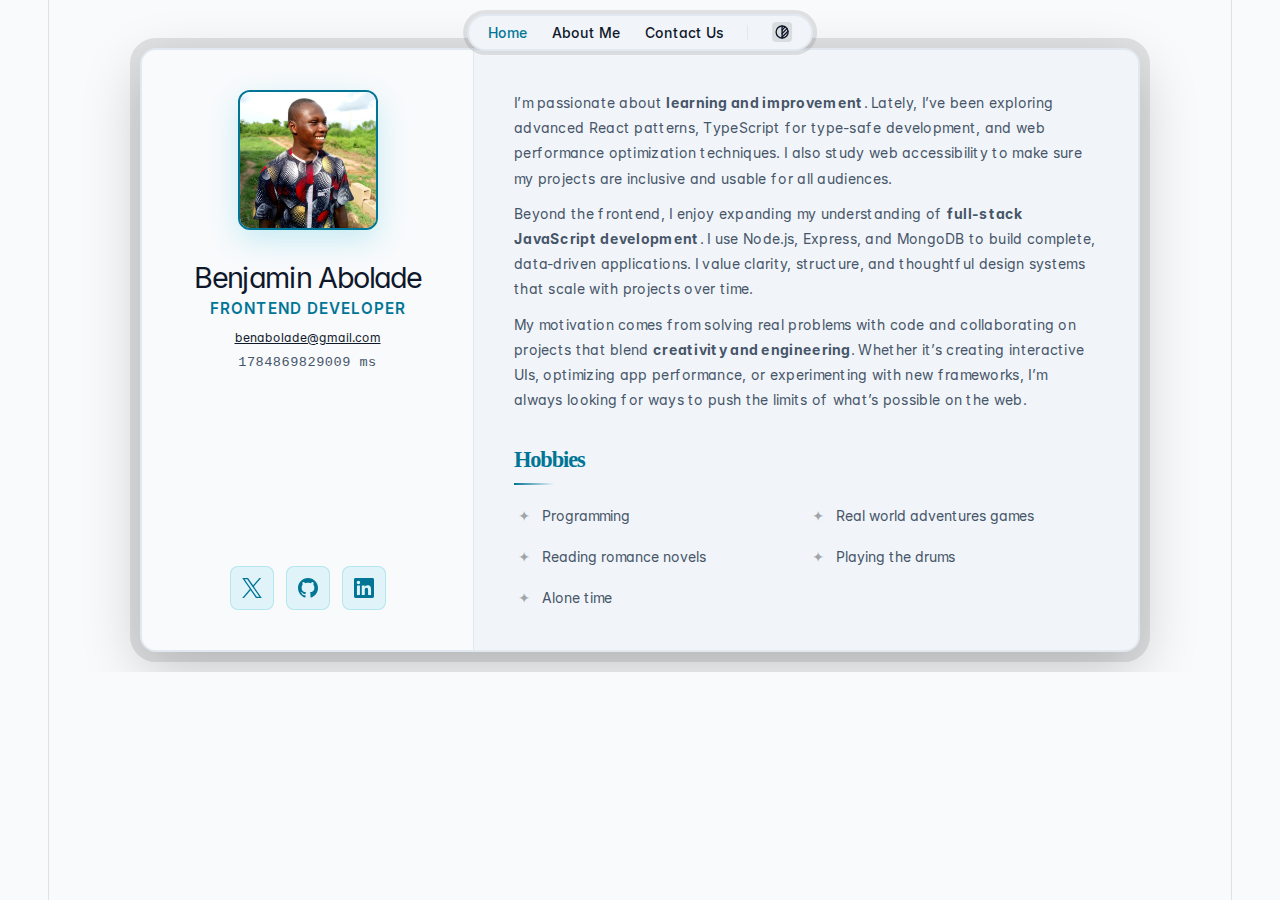
<file: index.html>
<!DOCTYPE html>
<html lang="en">
	<head>
		<meta charset="UTF-8" />
		<meta name="viewport" content="width=device-width, initial-scale=1.0" />
		<title>Benjamin Abolade - Frontend Developer</title>

		<!-- <link rel="preconnect" href="https://pirateiv.github.io" /> -->
		<link rel="preload" href="./css/fonts.css" as="style" />
		<link rel="preload" href="./css/style.css" as="style" />

		<link rel="stylesheet" href="./css/fonts.css" />
		<link rel="stylesheet" href="./css/style.css" />
		<script type="speculationrules">
			{
				"prerender": [
					{
						"where": {
							"href_matches": "/*"
						},
						"eagerness": "immediate"
					}
				]
			}
		</script>
	</head>
	<body>
		<main class="page-container">
			<header>
				<!-- Navigation -->
				<nav class="page-nav" aria-label="Main navigation">
					<ul>
						<li><a href="./index.html" aria-current="page">Home</a></li>
						<li><a href="./pages/about.html">About Me</a></li>
						<li><a href="./pages/contact.html">Contact Us</a></li>
						<li class="divide"></li>
						<li class="theme-switcher">
							<button id="theme-switcher">
								<!-- prettier-ignore -->
								<svg xmlns="http://www.w3.org/2000/svg" width="16" height="16" viewBox="0 0 24 24" fill="none" stroke="currentColor" stroke-width="2" stroke-linecap="round" stroke-linejoin="round" class="size-4.5"><path stroke="none" d="M0 0h24v24H0z" fill="none"></path><path d="M12 12m-9 0a9 9 0 1 0 18 0a9 9 0 1 0 -18 0"></path><path d="M12 3l0 18"></path><path d="M12 9l4.65 -4.65"></path><path d="M12 14.3l7.37 -7.37"></path><path d="M12 19.6l8.85 -8.85"></path></svg>
							</button>
						</li>
					</ul>
				</nav>
			</header>

			<article class="profile-card" data-testid="test-profile-card">
				<!-- Left Sidebar -->
				<aside class="profile-sidebar">
					<figure class="profile-avatar">
						<img
							src="./images/avatar.jpg"
							alt="Profile photo of Benjamin Abolade"
							fetchpriority="high"
							data-testid="test-user-avatar"
						/>
					</figure>

					<div class="profile-meta">
						<h1 class="profile-name" data-testid="test-user-name">Benjamin Abolade</h1>
						<p class="profile-title">Frontend Developer</p>
						<a href="mailto:benabolade@gmail.com" class="profile-email">benabolade@gmail.com</a>
						<div class="profile-time" data-testid="test-user-time"></div>
					</div>

					<!-- Social Links -->
					<nav class="social-section">
						<ul class="social-links" data-testid="test-user-social-links">
							<li>
								<a
									href="https://x.com/benabolade_"
									class="social-link"
									target="_blank"
									rel="noopener noreferrer"
									data-testid="test-user-social-x"
									aria-label="X (formerly twitter)"
								>
									<svg
										width="20"
										height="20"
										viewBox="0 0 1200 1227"
										xmlns="http://www.w3.org/2000/svg"
										aria-hidden="true"
										role="none"
										fill="currentColor"
									>
										<path
											d="M714.163 519.284L1160.89 0H1055.03L667.137 450.887L357.328 0H0L468.492 681.821L0 1226.37H105.866L515.491 750.218L842.672 1226.37H1200L714.137 519.284H714.163ZM569.165 687.828L521.697 619.934L144.011 79.6944H306.615L611.412 515.685L658.88 583.579L1055.08 1150.3H892.476L569.165 687.854V687.828Z"
										></path>
									</svg>
								</a>
							</li>
							<li>
								<a
									href="https://github.com/pirateIV"
									class="social-link"
									target="_blank"
									rel="noopener noreferrer"
									data-testid="test-user-social-github"
									aria-label="GitHub"
								>
									<svg width="20" height="20" viewBox="0 0 24 24" fill="currentColor">
										<path
											d="M12 0c-6.626 0-12 5.373-12 12 0 5.302 3.438 9.8 8.207 11.387.599.111.793-.261.793-.577v-2.234c-3.338.726-4.033-1.416-4.033-1.416-.546-1.387-1.333-1.756-1.333-1.756-1.089-.745.083-.729.083-.729 1.205.084 1.839 1.237 1.839 1.237 1.07 1.834 2.807 1.304 3.492.997.107-.775.418-1.305.762-1.604-2.665-.305-5.467-1.334-5.467-5.931 0-1.311.469-2.381 1.236-3.221-.124-.303-.535-1.524.117-3.176 0 0 1.008-.322 3.301 1.23.957-.266 1.983-.399 3.003-.404 1.02.005 2.047.138 3.006.404 2.291-1.552 3.297-1.23 3.297-1.23.653 1.653.242 2.874.118 3.176.77.84 1.235 1.911 1.235 3.221 0 4.609-2.807 5.624-5.479 5.921.43.372.823 1.102.823 2.222v3.293c0 .319.192.694.801.576 4.765-1.589 8.199-6.086 8.199-11.386 0-6.627-5.373-12-12-12z"
										/>
									</svg>
								</a>
							</li>
							<li>
								<a
									href="https://www.linkedin.com/in/benjamin-abolade-9922842ab/"
									class="social-link"
									target="_blank"
									rel="noopener noreferrer"
									data-testid="test-user-social-linkedin"
									aria-label="LinkedIn"
								>
									<svg width="20" height="20" viewBox="0 0 24 24" fill="currentColor">
										<path
											d="M20.447 20.452h-3.554v-5.569c0-1.328-.027-3.037-1.852-3.037-1.853 0-2.136 1.445-2.136 2.939v5.667H9.351V9h3.414v1.561h.046c.477-.9 1.637-1.85 3.37-1.85 3.601 0 4.267 2.37 4.267 5.455v6.286zM5.337 7.433c-1.144 0-2.063-.926-2.063-2.065 0-1.138.92-2.063 2.063-2.063 1.14 0 2.064.925 2.064 2.063 0 1.139-.925 2.065-2.064 2.065zm1.782 13.019H3.555V9h3.564v11.452zM22.225 0H1.771C.792 0 0 .774 0 1.729v20.542C0 23.227.792 24 1.771 24h20.451C23.2 24 24 23.227 24 22.271V1.729C24 .774 23.2 0 22.222 0h.003z"
										/>
									</svg>
								</a>
							</li>
						</ul>
					</nav>
				</aside>

				<!-- Main Content -->
				<div class="profile-content">
					<!-- Bio Section -->
					<section class="content-section">
						<div class="profile-bio" data-testid="test-user-bio">
							<p>
								I’m passionate about <b>learning and improvement</b>. Lately, I’ve been exploring
								advanced React patterns, TypeScript for type-safe development, and web performance
								optimization techniques. I also study web accessibility to make sure my projects are
								inclusive and usable for all audiences.
							</p>

							<p>
								Beyond the frontend, I enjoy expanding my understanding of
								<b>full-stack JavaScript development</b>. I use Node.js, Express, and MongoDB to build
								complete, data-driven applications. I value clarity, structure, and thoughtful design
								systems that scale with projects over time.
							</p>

							<p>
								My motivation comes from solving real problems with code and collaborating on projects
								that blend <b>creativity and engineering</b>. Whether it’s creating interactive UIs,
								optimizing app performance, or experimenting with new frameworks, I’m always looking
								for ways to push the limits of what’s possible on the web.
							</p>
						</div>
					</section>

					<!-- Hobbies Section -->
					<section class="content-section">
						<h2 class="section-title">Hobbies</h2>
						<ul class="profile-list" data-testid="test-user-hobbies">
							<li>Programming</li>
							<li>Real world adventures games</li>
							<li>Reading romance novels</li>
							<li>Playing the drums</li>
							<li>Alone time</li>
						</ul>
					</section>

					<!-- Dislikes Section -->
					<section class="content-section">
						<h2 class="section-title">Dislikes</h2>
						<ul class="profile-list" data-testid="test-user-dislikes">
							<li>Disturbance while working (coding)</li>
							<li>Unintended visits</li>
							<li>Unfruitful Arguments</li>
						</ul>
					</section>
				</div>
			</article>
		</main>
		<script src="./app.js"></script>
	</body>
</html>
</file>
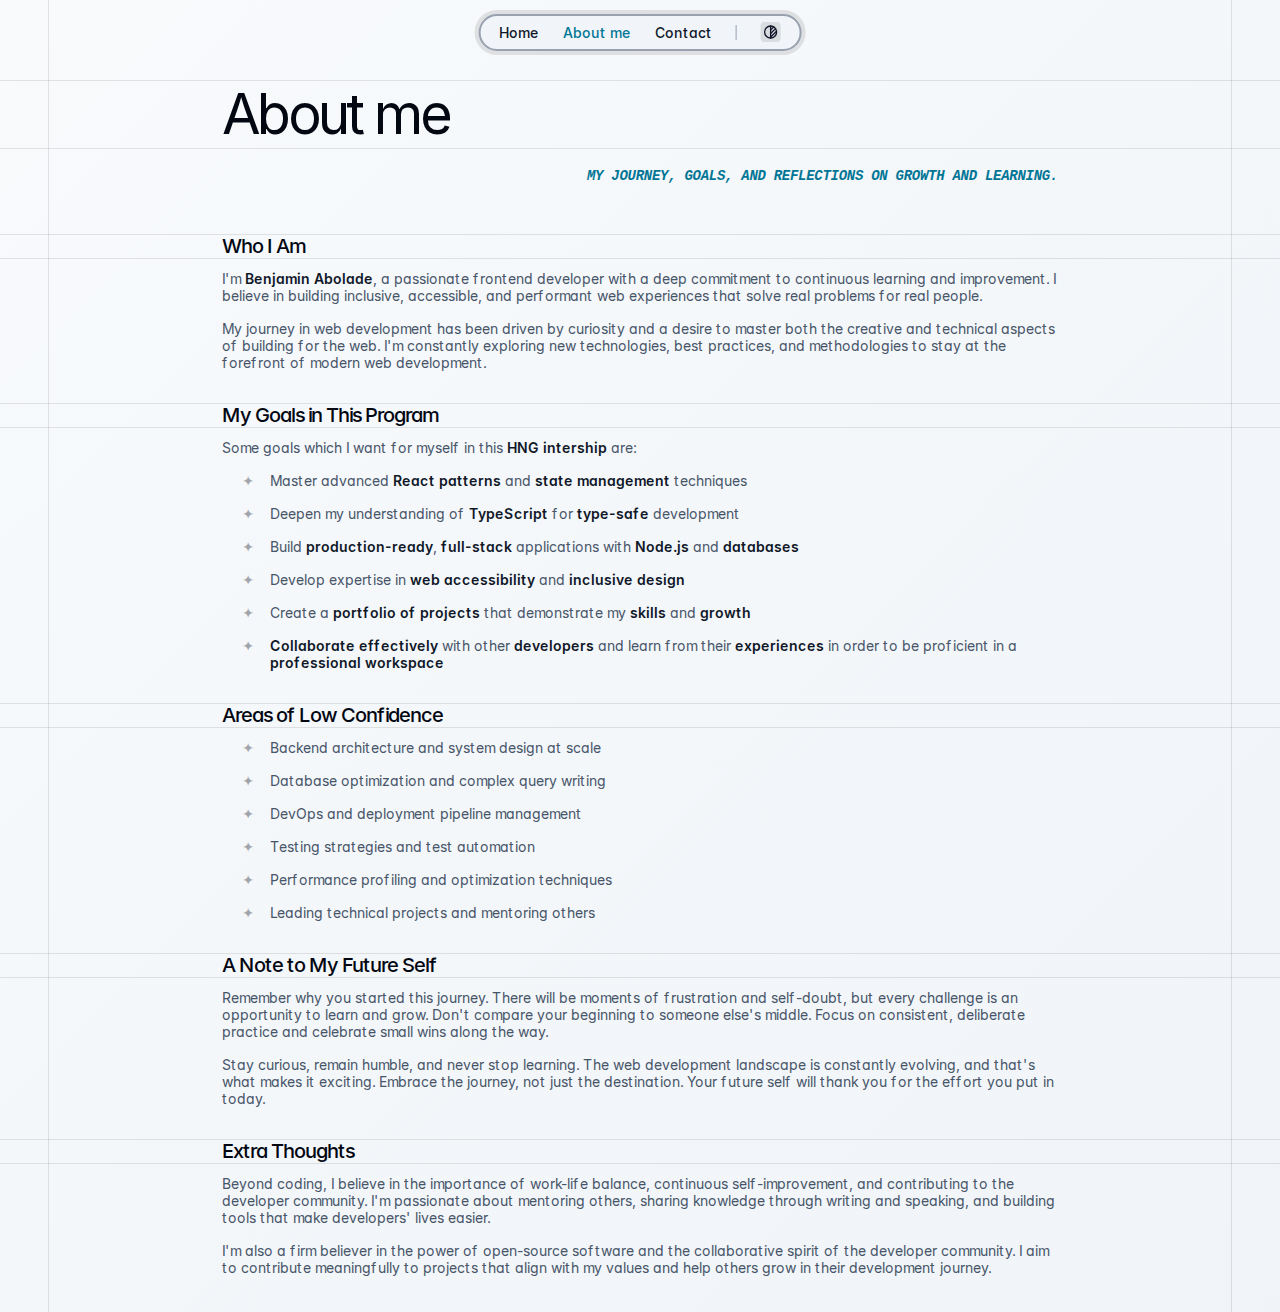
<file: pages/about.html>
<!DOCTYPE html>
<html lang="en">
	<head>
		<meta charset="UTF-8" />
		<meta name="viewport" content="width=device-width, initial-scale=1.0" />
		<title>About me - Benjamin Abolade</title>
		<meta
			name="description"
			content="I'm Benjamin Abolade, a frontend developer passionate about building performant, accessible, and user-focused web experiences with modern JavaScript and React."
		/>

		<!-- Preload and styles -->
		<link rel="preload" href="../css/fonts.css" as="style" />
		<link rel="preload" href="../css/style.css" as="style" />
		<link rel="stylesheet" href="../css/fonts.css" />
		<link rel="stylesheet" href="../css/style.css" />

		<!-- Early Theme Load to Prevent Flicker -->
		<script>
			(function () {
				const savedTheme = localStorage.getItem("theme");
				const systemDark = window.matchMedia("(prefers-color-scheme: dark)").matches;
				const theme = savedTheme || (systemDark ? "dark" : "light");
				document.documentElement.setAttribute("data-theme", theme);
			})();
		</script>
	</head>
	<body>
		<!-- Navigation -->
		<header>
			<nav class="page-nav" aria-label="Main navigation">
				<ul>
					<li><a href="../index.html">Home</a></li>
					<li><a href="./about.html" aria-current="page">About me</a></li>
					<li><a href="./contact.html">Contact</a></li>
					<li class="divide"></li>
					<li class="theme-switcher">
						<button id="theme-switcher">
							<svg
								xmlns="http://www.w3.org/2000/svg"
								width="16"
								height="16"
								viewBox="0 0 24 24"
								fill="none"
								stroke="currentColor"
								stroke-width="2"
								stroke-linecap="round"
								stroke-linejoin="round"
								class="size-4.5"
							>
								<path stroke="none" d="M0 0h24v24H0z" fill="none"></path>
								<path d="M12 12m-9 0a9 9 0 1 0 18 0a9 9 0 1 0 -18 0"></path>
								<path d="M12 3l0 18"></path>
								<path d="M12 9l4.65 -4.65"></path>
								<path d="M12 14.3l7.37 -7.37"></path>
								<path d="M12 19.6l8.85 -8.85"></path>
							</svg>
						</button>
					</li>
				</ul>
			</nav>
		</header>

		<!-- Main-content -->
		<main class="page-container" data-testid="test-about-page">
			<!-- About Page Content -->
			<section class="about-section">
				<div class="about-container">
					<h1 class="page-title">About me</h1>
					<p class="page-subtitle">My journey, goals, and reflections on growth and learning.</p>

					<!-- Bio Section -->
					<section class="about-subsection">
						<h2>Who I Am</h2>
						<div class="about-bio" data-testid="test-about-bio">
							<p>
								I'm <strong>Benjamin Abolade</strong>, a passionate frontend developer with a deep
								commitment to continuous learning and improvement. I believe in building inclusive,
								accessible, and performant web experiences that solve real problems for real people.
							</p>
							<p>
								My journey in web development has been driven by curiosity and a desire to master both
								the creative and technical aspects of building for the web. I'm constantly exploring
								new technologies, best practices, and methodologies to stay at the forefront of modern
								web development.
							</p>
						</div>
					</section>

					<!-- Goals Section -->
					<section class="about-subsection">
						<h2>My Goals in This Program</h2>
						<p>Some goals which I want for myself in this <strong>HNG intership</strong> are:</p>
						<ul class="about-list" data-testid="test-about-goals">
							<li>
								Master advanced <strong>React patterns</strong> and
								<strong>state management</strong> techniques
							</li>
							<li>
								Deepen my understanding of <strong>TypeScript</strong> for
								<strong>type-safe</strong> development
							</li>
							<li>
								Build <strong>production-ready</strong>, <strong>full-stack</strong> applications with
								<strong>Node.js</strong> and
								<strong>databases</strong>
							</li>
							<li>
								Develop expertise in <strong>web accessibility</strong> and
								<strong>inclusive design</strong>
							</li>
							<li>
								Create a <strong>portfolio of projects</strong> that demonstrate my
								<strong>skills</strong> and
								<strong>growth</strong>
							</li>
							<li>
								<strong>Collaborate effectively </strong> with other <strong>developers</strong> and
								learn from their <strong>experiences</strong> in order to be proficient in a
								<strong>professional workspace</strong>
							</li>
						</ul>
					</section>

					<!-- Areas of Low Confidence Section -->
					<section class="about-subsection">
						<h2>Areas of Low Confidence</h2>
						<ul class="about-list" data-testid="test-about-confidence">
							<li>Backend architecture and system design at scale</li>
							<li>Database optimization and complex query writing</li>
							<li>DevOps and deployment pipeline management</li>
							<li>Testing strategies and test automation</li>
							<li>Performance profiling and optimization techniques</li>
							<li>Leading technical projects and mentoring others</li>
						</ul>
					</section>

					<!-- Note to Future Self Section -->
					<section class="about-subsection">
						<h2>A Note to My Future Self</h2>
						<div class="about-note" data-testid="test-about-future-note">
							<p>
								Remember why you started this journey. There will be moments of frustration and
								self-doubt, but every challenge is an opportunity to learn and grow. Don't compare
								your beginning to someone else's middle. Focus on consistent, deliberate practice and
								celebrate small wins along the way.
							</p>
							<p>
								Stay curious, remain humble, and never stop learning. The web development landscape is
								constantly evolving, and that's what makes it exciting. Embrace the journey, not just
								the destination. Your future self will thank you for the effort you put in today.
							</p>
						</div>
					</section>

					<!-- Extra Thoughts Section -->
					<section class="about-subsection">
						<h2>Extra Thoughts</h2>
						<div class="about-extra" data-testid="test-about-extra">
							<p>
								Beyond coding, I believe in the importance of work-life balance, continuous
								self-improvement, and contributing to the developer community. I'm passionate about
								mentoring others, sharing knowledge through writing and speaking, and building tools
								that make developers' lives easier.
							</p>
							<p>
								I'm also a firm believer in the power of open-source software and the collaborative
								spirit of the developer community. I aim to contribute meaningfully to projects that
								align with my values and help others grow in their development journey.
							</p>
						</div>
					</section>
				</div>
			</section>
		</main>

		<script src="../js/app.js"></script>
	</body>
</html>
</file>
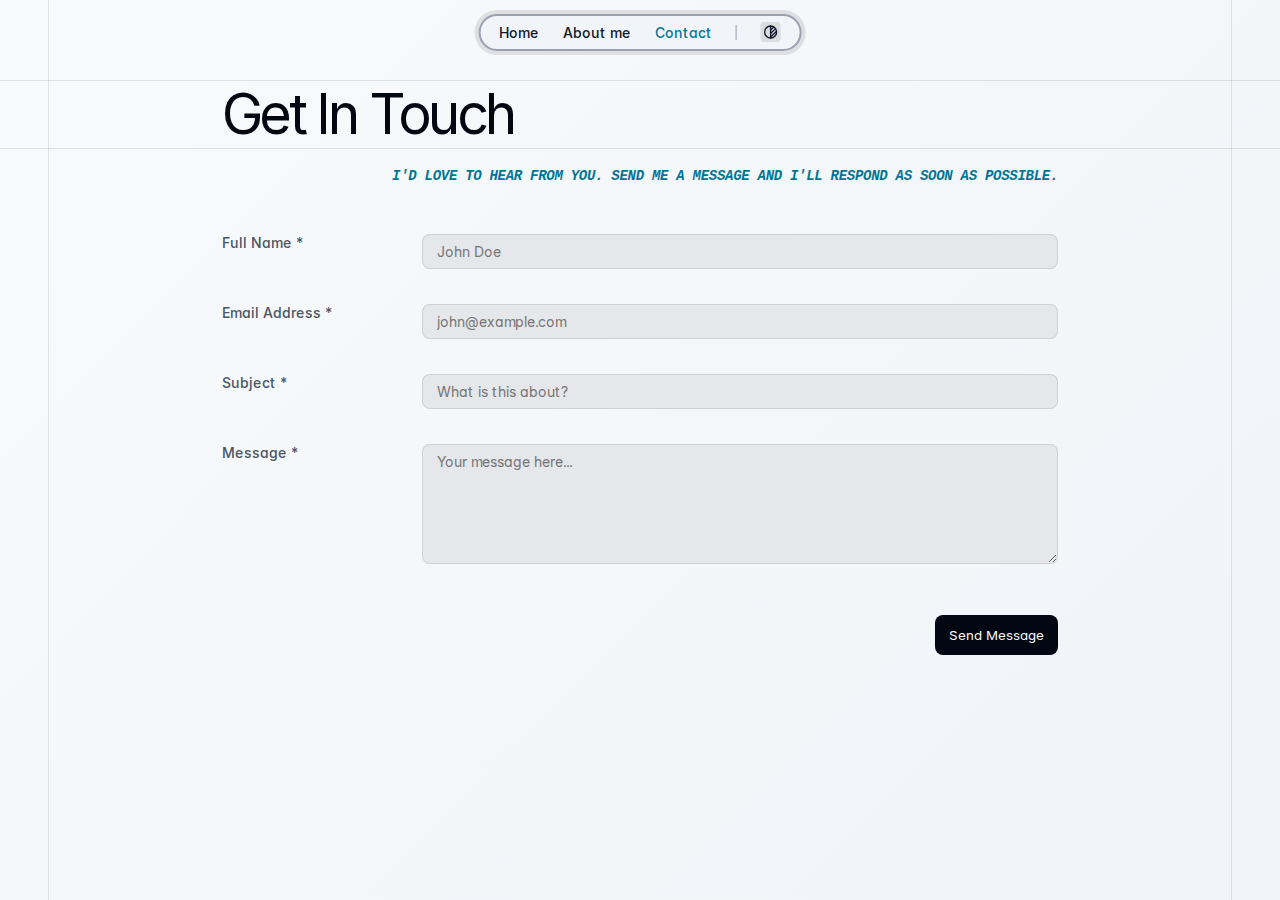
<file: pages/contact.html>
<!DOCTYPE html>
<html lang="en">
	<head>
		<meta charset="UTF-8" />
		<meta name="viewport" content="width=device-width, initial-scale=1.0" />
		<title>Contact me - Benjamin Abolade</title>
		<meta
			name="description"
			content="I'm Benjamin Abolade, a frontend developer passionate about building performant, accessible, and user-focused web experiences with modern JavaScript and React."
		/>

		<!-- Preload and styles -->
		<link rel="preload" href="../css/fonts.css" as="style" />
		<link rel="preload" href="../css/style.css" as="style" />
		<link rel="stylesheet" href="../css/fonts.css" />
		<link rel="stylesheet" href="../css/style.css" />

		<!-- Early Theme Load to Prevent Flicker -->
		<script>
			(function () {
				const savedTheme = localStorage.getItem("theme");
				const systemDark = window.matchMedia("(prefers-color-scheme: dark)").matches;
				const theme = savedTheme || (systemDark ? "dark" : "light");
				document.documentElement.setAttribute("data-theme", theme);
			})();
		</script>
	</head>
	<body>
		<!-- Navigation -->
		<header>
			<nav class="page-nav" aria-label="Main navigation">
				<ul>
					<li><a href="../index.html">Home</a></li>
					<li><a href="./about.html">About me</a></li>
					<li><a href="./contact.html" aria-current="page">Contact</a></li>
					<li class="divide"></li>
					<li class="theme-switcher">
						<button id="theme-switcher">
							<svg
								xmlns="http://www.w3.org/2000/svg"
								width="16"
								height="16"
								viewBox="0 0 24 24"
								fill="none"
								stroke="currentColor"
								stroke-width="2"
								stroke-linecap="round"
								stroke-linejoin="round"
								class="size-4.5"
							>
								<path stroke="none" d="M0 0h24v24H0z" fill="none"></path>
								<path d="M12 12m-9 0a9 9 0 1 0 18 0a9 9 0 1 0 -18 0"></path>
								<path d="M12 3l0 18"></path>
								<path d="M12 9l4.65 -4.65"></path>
								<path d="M12 14.3l7.37 -7.37"></path>
								<path d="M12 19.6l8.85 -8.85"></path>
							</svg>
						</button>
					</li>
				</ul>
			</nav>
		</header>

		<!-- Main content -->
		<main class="page-container">
			<!-- Contact Form Section -->
			<section class="contact-section">
				<div class="contact-container">
					<h1 class="page-title">Get In Touch</h1>
					<p class="page-subtitle">
						I'd love to hear from you. Send me a message and I'll respond as soon as possible.
					</p>

					<!-- Contact form with validation -->
					<form id="contact-form" class="contact-form" novalidate>
						<!-- Full Name Field -->
						<div class="form-group">
							<label for="contact-name">Full Name <span aria-label="required">*</span></label>
							<input
								type="text"
								id="contact-name"
								name="fullName"
								data-testid="test-contact-name"
								required
								aria-required="true"
								aria-describedby="error-fullName"
								placeholder="John Doe"
							/>
							<div
								id="error-fullName"
								class="error-message"
								data-testid="test-contact-error-fullName"
								role="alert"
								aria-live="polite"
							></div>
						</div>

						<!-- Email Field -->
						<div class="form-group">
							<label for="contact-email">Email Address <span aria-label="required">*</span></label>
							<input
								type="email"
								id="contact-email"
								name="email"
								data-testid="test-contact-email"
								required
								aria-required="true"
								aria-describedby="error-email"
								placeholder="john@example.com"
							/>
							<div
								id="error-email"
								class="error-message"
								data-testid="test-contact-error-email"
								role="alert"
								aria-live="polite"
							></div>
						</div>

						<!-- Subject Field -->
						<div class="form-group">
							<label for="contact-subject">Subject <span aria-label="required">*</span></label>
							<input
								type="text"
								id="contact-subject"
								name="subject"
								data-testid="test-contact-subject"
								required
								aria-required="true"
								aria-describedby="error-subject"
								placeholder="What is this about?"
							/>
							<div
								id="error-subject"
								class="error-message"
								data-testid="test-contact-error-subject"
								role="alert"
								aria-live="polite"
							></div>
						</div>

						<!-- Message Field -->
						<div class="form-group">
							<label for="contact-message">Message <span aria-label="required">*</span></label>
							<textarea
								id="contact-message"
								name="message"
								data-testid="test-contact-message"
								required
								aria-required="true"
								aria-describedby="error-message"
								placeholder="Your message here..."
								rows="6"
							></textarea>
							<div
								id="error-message"
								class="error-message"
								data-testid="test-contact-error-message"
								role="alert"
								aria-live="polite"
							></div>
						</div>

						<!-- Submit Button -->
						<button type="submit" class="submit-btn" data-testid="test-contact-submit">
							Send Message
						</button>
					</form>

					<!-- Success Message -->
					<div
						id="success-message"
						class="success-message"
						data-testid="test-contact-success"
						role="status"
						aria-live="polite"
						aria-hidden="true"
            style="display: none;"
					>
						<span aria-hidden="true">
							<svg
								xmlns="http://www.w3.org/2000/svg"
								width="56"
								height="56"
								viewBox="0 0 24 24"
								fill="none"
								stroke="currentColor"
								stroke-width="2"
								stroke-linecap="round"
								stroke-linejoin="round"
								class="lucide lucide-mail-check-icon lucide-mail-check"
							>
								<path d="M22 13V6a2 2 0 0 0-2-2H4a2 2 0 0 0-2 2v12c0 1.1.9 2 2 2h8" />
								<path d="m22 7-8.97 5.7a1.94 1.94 0 0 1-2.06 0L2 7" />
								<path d="m16 19 2 2 4-4" />
							</svg>
						</span>

						<p class="message">
							Thank you, <strong class="sender">Abolade Benjamin</strong>! Your message has been sent successfully.
							I'll get back to you soon.`
						</p>
					</div>
				</div>
			</section>
		</main>

		<script src="../js/app.js"></script>
		<script src="../js/contact-form.js"></script>
	</body>
</html>
</file>
<file: css/fonts.css>
@font-face {
	font-family: "InterVar";
	src: url("../fonts/Inter-Regular.woff2") format("woff2");
	font-weight: 400;
	font-display: swap;
}
@font-face {
	font-family: "InterVar";
	src: url("../fonts/Inter-Medium.woff2") format("woff2");
	font-weight: 500;
	font-display: swap;
}
@font-face {
	font-family: "InterVar";
	src: url("../fonts/Inter-SemiBold.woff2") format("woff2");
	font-weight: 600;
	font-display: swap;
}
@font-face {
	font-family: "InterVar";
	src: url("../fonts/Inter-Bold.woff2") format("woff2");
	font-weight: 700;
	font-display: swap;
}
</file>
<file: css/style.css>
* {
	margin: 0;
	padding: 0;
	box-sizing: border-box;
}

:root {
	color-scheme: light;
	--primary: #0f172a;
	--secondary: #1e293b;
	--light: oklch(98.5% 0.002 247.839);
	--light-2: oklch(96.7% 0.003 264.542);
	--dark: oklch(13% 0.028 261.692);
	--dark-2: oklch(27.8% 0.033 256.848);
	--accent: oklch(74.6% 0.16 232.661);

	--text-primary: #f1f5f9;
	--text-secondary: #cbd5e1;
	--text-heading: #ffffff;
	--text-lead: #ffffff;
	--text-base: #99a1af;

	--border: #334155;
	--outline: rgba(255, 255, 255, 0.111);
	--marker: #384357;
	--transition: all 0.3s cubic-bezier(0.4, 0, 0.2, 1);
}

@media (prefers-color-scheme: light) {
	:root {
		color-scheme: light;
		--primary: #f8fafc;
		--secondary: #f1f5f9;
		--light: oklch(98.5% 0.002 247.839);
		--light-2: oklch(96.7% 0.003 264.542);
		--dark: oklch(13% 0.028 261.692);
		--dark-2: oklch(27.8% 0.033 256.848);
		--accent: oklch(52% 0.105 223.128);

		--text-primary: #0f172a;
		--text-secondary: #475569;
		--text-heading: oklch(13% 0.028 261.692);
		--text-lead: oklch(21% 0.034 264.665);
		--text-base: #4a5565;

		--border: #e2e8f0;
		--outline: rgba(24, 24, 24, 0.111);
		--marker: #a1a5ab;
		--transition: all 0.3s cubic-bezier(0.4, 0, 0.2, 1);
	}
}

[data-theme="light"] {
	color-scheme: light;
	--primary: #f8fafc;
	--secondary: #f1f5f9;
	--light: oklch(98.5% 0.002 247.839);
	--light-2: oklch(96.7% 0.003 264.542);
	--dark: oklch(13% 0.028 261.692);
	--dark-2: oklch(27.8% 0.033 256.848);
	--accent: oklch(52% 0.105 223.128);

	--text-primary: #0f172a;
	--text-secondary: #475569;
	--text-heading: oklch(13% 0.028 261.692);
	--text-lead: oklch(21% 0.034 264.665);
	--text-base: #4a5565;

	--border: oklch(70.7% 0.022 261.325);
	--outline: rgba(24, 24, 24, 0.111);
	--marker: #a1a5ab;
	--transition: all 0.3s cubic-bezier(0.4, 0, 0.2, 1);
}

[data-theme="dark"] {
	color-scheme: dark;
	--primary: #030712;
	--secondary: #131924;
	--light: oklch(98.5% 0.002 247.839);
	--light-2: oklch(96.7% 0.003 264.542);
	--dark: oklch(13% 0.028 261.692);
	--dark-2: oklch(27.8% 0.033 256.848);
	--accent: oklch(74.6% 0.16 232.661);

	--text-primary: #f1f5f9;
	--text-secondary: #cbd5e1;
	--text-heading: #ffffff;
	--text-lead: #ffffff;
	--text-base: #99a1af;

	--border: #334155;
	--outline: rgba(255, 255, 255, 0.111);
	--marker: #384357;
	--transition: all 0.3s cubic-bezier(0.4, 0, 0.2, 1);
}

:root {
	font-feature-settings: "cv02", "cv03", "cv04", "cv11";
}

html,
body {
	font-family: "InterVar", system-ui, -apple-system, sans-serif;
	-webkit-font-smoothing: antialiased;
	-moz-osx-font-smoothing: grayscale;
}

body {
	min-height: 100vh;
	position: relative;
	background: var(--primary);
	display: flex;
	flex-direction: column;
	align-items: center;
	gap: 2rem;
	overflow-y: scroll;
	overflow-x: hidden;
	color: var(--text-base);
	font-family: inherit;
	font-size: 14px;

	&::before,
	&::after {
		content: "";
		position: absolute;
		left: 3rem;
		background: var(--outline);
		width: 1px;
		top: 0;
		bottom: 0;
	}

	&::after {
		left: unset;
		right: 3rem;
	}
}

[data-theme="light"] body {
	background: linear-gradient(135deg, #f8fafc 0%, #f0f4f8 100%);
}


button {
	cursor: pointer;
	color: var(--text-primary);
}

button,
input,
textarea {
	border: none;
	font-family: inherit;
	font-feature-settings: "cv02", "cv03", "cv04", "cv11";
}

svg {
	display: block;
}

.theme-switcher {
	background: transparent;
	border: none;
	cursor: pointer;
	transition: color 0.3s ease;
	display: flex;
	align-items: center;
	justify-content: center;

	& button {
		padding: 2px;
		border-radius: 4px;
		color: var(--text-primary);
		background: var(--outline);

		&:hover {
			color: var(--accent);
		}
	}
}

:is(.about-section, .contact-section) {
	display: flex;
	align-items: center;
	justify-content: center;

	h1,
	h2,
	h3 {
		color: var(--text-heading);
		position: relative;

		&::before,
		&::after {
			content: "";
			position: absolute;
			background-color: var(--outline);
			width: 200vw;
			height: 1px;
			left: -100vw;
			right: -100vw;
			top: 0;
			z-index: 0;
		}
		&::after {
			top: 100%;
			bottom: 0;
		}
	}
}

[data-theme="light"] .sun-icon {
	display: block;
}

[data-theme="light"] .moon-icon {
	display: none;
}

.page-container {
	padding: 20px;
	padding-top: 3rem;
	width: 100%;
	position: relative;
	overflow: hidden;
}

/* Navigation */
.page-nav {
	position: fixed;
	top: 14px;
	left: 50%;
	translate: -50%;
	flex-shrink: none;
	padding: 0.4rem 1.15rem;
	border-radius: 999px;
	border: 2px solid var(--border);
	background: var(--secondary);
	outline: 4px solid var(--outline);
	z-index: 3;
	max-width: fit-content;
	box-shadow: dark(0px 0px 3px 0px oklch(87.2% 0.01 258.338));

	& ul {
		display: flex;
		align-items: center;
		gap: 1.5rem;
		list-style: none;
	}

	.divide {
		width: 1px;
		height: 15px;
		background-color: var(--border);
	}

	& a {
		text-wrap: nowrap;
		color: var(--text-primary);
		text-decoration: none;
		font-weight: 500;

		&[aria-current="page"] {
			color: var(--accent);
		}

		&:hover {
			opacity: 0.85;
		}
	}
}

/* Profile Card */
.profile-card {
	/* display: none !important; */
	position: relative;
	display: grid;
	grid-template-columns: 1fr 2fr;
	/* margin-top: 1rem; */
	gap: 0;
	background: var(--secondary);
	border-radius: 16px;
	overflow: hidden;
	max-width: 1000px;
	margin: auto;
	width: 100%;
	box-shadow: 0 20px 60px rgba(0, 0, 0, 0.2);
	border: 2px solid var(--border);
	outline: 10px solid var(--outline);
	z-index: 2;

	&:hover {
		box-shadow: 0 30px 80px rgba(6, 182, 212, 0.1);
		border-color: var(--accent);
	}
}

/* Sidebar */
.profile-sidebar {
	position: relative;
	background: var(--primary);
	padding: 40px 5px;
	display: flex;
	flex-direction: column;
	gap: 30px;
	border-right: 1px solid var(--border);
}

.profile-avatar {
	width: 140px;
	height: 140px;
	border-radius: 12px;
	overflow: hidden;
	margin: 0 auto;
	border: 2px solid var(--accent);
	box-shadow: 0 10px 30px rgba(6, 182, 212, 0.2);
	transition: var(--transition);

	&:hover {
		transform: scale(1.05);
		box-shadow: 0 15px 40px rgba(6, 182, 212, 0.3);
	}

	& img {
		width: 100%;
		height: 100%;
		object-fit: cover;
	}
}

.profile-meta {
	text-align: center;
}

.profile-name {
	font-size: 1.8rem;
	font-weight: 400;
	margin-bottom: 4px;
	color: var(--text-primary);
	letter-spacing: -1.2px;
}

.profile-email {
	font-size: 12px;
	color: var(--text-primary);
	margin-bottom: 10px;
	display: block;
}

.profile-title {
	font-size: 0.95rem;
	color: var(--accent);
	font-weight: 600;
	text-transform: uppercase;
	letter-spacing: 1px;
	margin-bottom: 12px;
}

.profile-time {
	font-size: 0.85rem;
	color: var(--text-secondary);
	font-family: "Courier New", monospace;
	letter-spacing: 0.5px;
}

/* Social Links */
.social-section {
	margin-top: auto;
}

.social-links {
	display: flex;
	gap: 12px;
	list-style: none;
	justify-content: center;
}

.social-link {
	display: inline-flex;
	align-items: center;
	justify-content: center;
	width: 44px;
	height: 44px;
	border-radius: 8px;
	background: rgba(6, 182, 212, 0.1);
	color: var(--accent);
	text-decoration: none;
	transition: var(--transition);
	border: 1px solid rgba(6, 182, 212, 0.2);

	&:hover,
	&:focus {
		background: var(--accent);
		color: var(--primary);
		transform: translateY(-3px);
		box-shadow: 0 8px 20px rgba(6, 182, 212, 0.3);
	}

	&:focus {
		outline: 2px solid var(--accent);
		outline-offset: 2px;
	}
}

/* Main Content */
.profile-content {
	padding: 40px;
	display: flex;
	flex-direction: column;
	gap: 35px;
	overflow-y: auto;
	max-height: 600px;

	&::-webkit-scrollbar {
		width: 6px;
	}

	&::-webkit-scrollbar-track {
		background: transparent;
	}

	&::-webkit-scrollbar-thumb {
		background: var(--border);
	}

	&::-webkit-scrollbar-thumb:hover {
		background: var(--accent);
	}
}

.content-section {
	animation: fadeIn 0.6s ease-out;
}

@keyframes fadeIn {
	from {
		opacity: 0;
		transform: translateY(10px);
	}
	to {
		opacity: 1;
		transform: translateY(0);
	}
}

.profile-bio {
	font-size: 0.875rem;
	line-height: 1.8;
	color: var(--text-secondary);
	letter-spacing: 0.3px;

	& p + p {
		margin-top: 10px;
	}

	& strong {
		color: var(--accent);
	}
}

.section-title {
	font-family: "Playfair Display", serif;
	font-size: 1.4rem;
	font-weight: 700;
	color: var(--accent);
	margin-bottom: 16px;
	position: relative;
	padding-bottom: 12px;

	&::after {
		content: "";
		position: absolute;
		bottom: 0;
		left: 0;
		width: 40px;
		height: 2px;
		background: linear-gradient(90deg, var(--accent), transparent);
	}
}

.profile-list {
	list-style: none;
	display: grid;
	grid-template-columns: 1fr 1fr;
	gap: 12px 20px;
	padding-left: 1rem;

	& li {
		padding: 6px;
		padding-left: 0.75rem;
		color: var(--text-secondary);
		transition: var(--transition);
		list-style: square;

		&::marker {
			content: "✦";
			color: var(--marker);
		}

		&:hover {
			transform: translateX(4px);
		}
	}
}

.about-section {
	position: relative;

	h2 {
		font-size: 20px;
	}

	li,
	p:not(.page-subtitle) {
		color: var(--text-secondary);
	}

	p:not(.page-subtitle) {
		margin-bottom: 16px;
	}

	strong {
		color: var(--text-lead);
		font-weight: 600;
	}

	& li::marker {
		content: "✦";
		color: var(--marker);
	}
}

.about-container,
.contact-container {
	max-width: 900px;
	width: 100%;
	padding-inline: 2rem;
}

.about-subsection {
	&:not(:first-of-type) {
		margin-top: 2rem;
	}

	h2 {
		margin-bottom: 12px;
	}
}
.about-list {
	padding-left: 32px;

	& li {
		list-style: square;
		padding-left: 16px;
	}

	& li + li {
		margin-top: 16px;
	}
}

h2,
h3 {
	font-weight: 500;
	letter-spacing: -0.05em;
}

.page-title {
	margin-bottom: 1.25rem;
	font-size: 3.5rem;
	font-weight: 400;
	letter-spacing: -0.065em;
}

.page-subtitle {
	font-size: 14px;
	letter-spacing: -0.02em;
	text-transform: uppercase;
	margin-bottom: 50px;
	font-weight: 600;
	color: var(--accent);
	font-style: italic;
	text-align: right;
	font-family: "Courier New", Courier, monospace;
}

.contact-form {
	& > .form-group {
		display: grid;
		grid-template-columns: 200px 1fr;
	}

	& > .form-group + .form-group {
		margin-top: 1rem;
	}

	label {
		font-weight: 500;
	}

	& input,
	textarea {
		width: 100%;
		padding: 8px 14px;
		border: 1px solid var(--outline);
		background: light-dark(oklch(92.8% 0.006 264.531), oklch(27.8% 0.033 256.848));
		color: var(--text-lead);
		border-radius: 8px;
		font-size: inherit;
	}

	.error-message {
		grid-column-start: 2;
		font-size: 12px;
		color: red;
		min-height: 15px;
		margin-top: 4px;
		font-weight: 500;
	}

	.submit-btn {
		display: flex;
		margin-left: auto;
		margin-top: 2rem;
		color: light-dark(var(--light), var(--dark));
		background-color: light-dark(var(--dark), var(--light));
		padding: 12px 14px;
		border-radius: 8px;

		&:hover {
			opacity: 85%;
		}
	}
}

.success-message {
	margin: 100px auto 0;
	font-size: 20px;
	text-align: center;
	font-weight: 500;
	display: flex;
	flex-direction: column;
	align-items: center;
	max-width: 75%;

	& span {
		padding: 20px;
		border-radius: 50%;
		border: 1px solid var(--outline);
		background-color: rgba(181, 181, 181, 0.194);
		color: var(--accent);
	}

	& strong {
		color: var(--accent);
	}

	.message {
		margin-top: 1rem;
	}
}

/* Responsive */
@media (max-width: 768px) {
	body {
		padding: 6px;
		&::before {
			left: 2rem;
		}
		&::after {
			right: 2rem;
		}
	}

	.page-nav {
		padding: 0.45rem 1.15rem;
	}

	.profile-card {
		grid-template-columns: 1fr;
		outline-width: 6px;
	}
	.contact-form .error-message {
		grid-column-start: unset;
	}
	.profile-sidebar {
		border-right: none;
		border-bottom: 1px solid var(--border);
		padding: 30px 20px;
		gap: 20px;
	}
	.profile-content {
		padding: 30px 20px;
		max-height: none;
		gap: 25px;
	}
	.profile-name {
		font-size: 1.5rem;
	}
	.section-title {
		font-size: 1.2rem;
	}
	.profile-list {
		grid-template-columns: 1fr;
	}
	.profile-avatar {
		width: 120px;
		height: 120px;
	}

	.page-title {
		font-size: 2.5rem;
	}

	.page-subtitle {
		margin-bottom: 30px;
	}

	.contact-form {
		& .form-group {
			grid-template-columns: 1fr;
		}

		& label {
			margin-bottom: 8px;
		}
	}
}

@media (max-width: 480px) {
	body {
		padding: 6px;
		&::before,
		&::after {
			display: none;
		}
	}
	.page-container {
		padding-inline: 0;
	}
	.page-nav {
		max-width: 100%;

		& ul {
			gap: 1rem;
		}
	}
	.about-container {
		padding-inline: 0.35rem;
	}
	.profile-card {
		border-radius: 12px;
	}
	.profile-sidebar {
		padding: 20px 16px;
	}
	.profile-content {
		padding: 20px 8px;
	}
	.profile-name {
		font-size: 1.3rem;
	}
	.profile-title {
		font-size: 0.85rem;
	}
	.section-title {
		font-size: 1.1rem;
	}
	.success-message {
		font-size: 16px;
	}
}

@media (max-width: 390px) {
	.profile-card {
		border-radius: 0px;
		border-inline: 0;
		margin-inline: -10px;
		width: calc(100% + 20px);
	}
}
</file>
